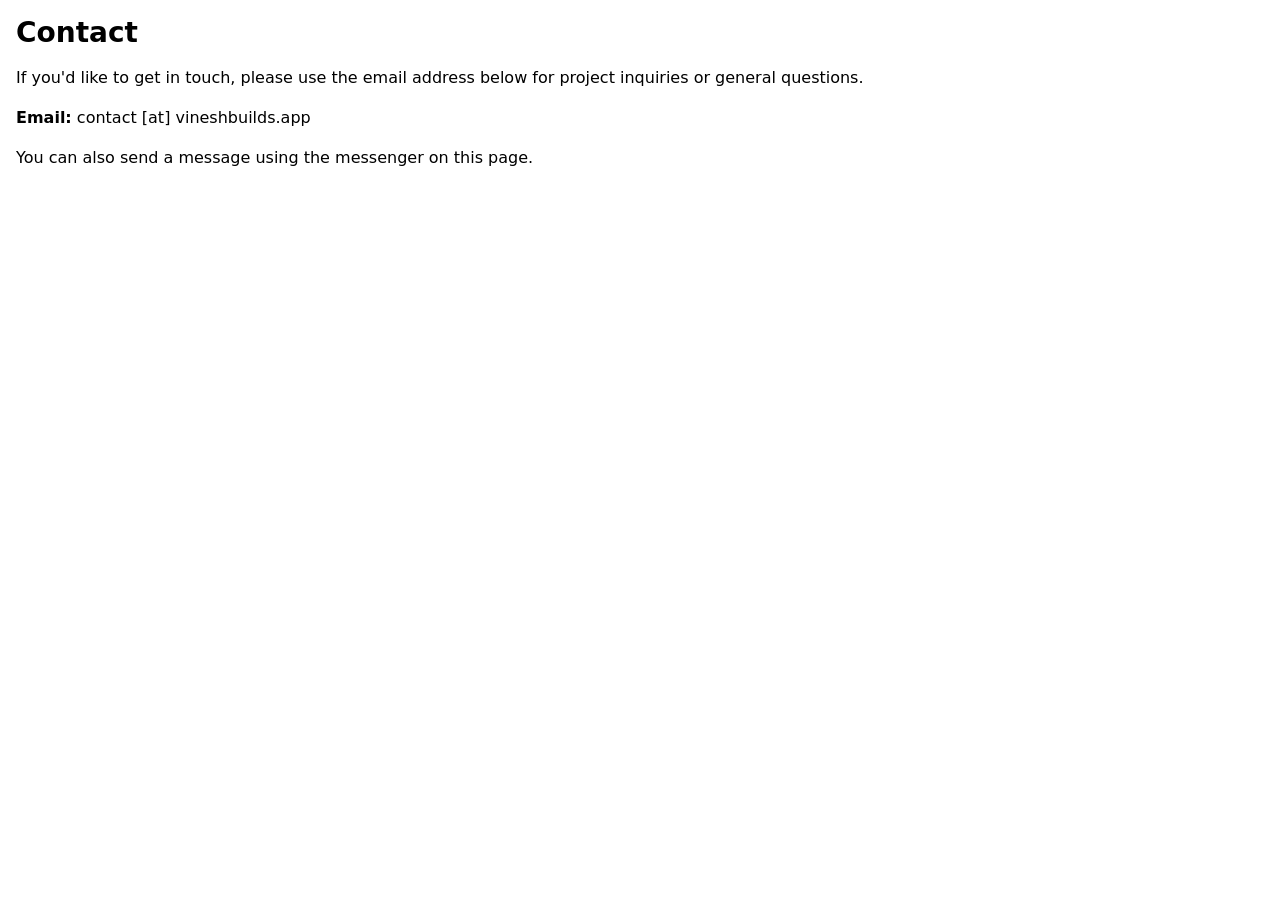
<file: contact.html>
<!DOCTYPE html>
<html>

<head>
    <meta charset='utf-8'>
    <meta name='viewport' content='width=device-width'>
    <title>Contact</title>
    <link rel="stylesheet" href="reset.css">
</head>

<body>
    <main>
        <h1>Contact</h1>
        <p>If you'd like to get in touch, please use the email address below for project inquiries or general questions.</p>
        <p><strong>Email:</strong> contact [at] vineshbuilds.app</p>
        <p>You can also send a message using the messenger on this page.</p>
    </main>
    <script>
        window.$crisp = window.$crisp || [];
        window.CRISP_WEBSITE_ID = "3289a012-9831-4413-9574-2118579bee8b";

        (function () {
            function injectCrisp() {
                if (document.getElementById("crisp-chat-script")) return;

                var script = document.createElement("script");
                script.id = "crisp-chat-script";
                script.src = "https://client.crisp.chat/l.js";
                script.async = true;
                script.onerror = function () {
                    console.warn("Crisp chat failed to load.");
                };
                document.head.appendChild(script);
            }

            function scheduleCrisp() {
                if ("requestIdleCallback" in window) {
                    window.requestIdleCallback(injectCrisp, { timeout: 2000 });
                } else {
                    window.setTimeout(injectCrisp, 0);
                }
            }

            if (document.readyState === "complete") {
                scheduleCrisp();
            } else {
                window.addEventListener("load", scheduleCrisp, { once: true });
            }
        }());
    </script>
</body>

</html>
</file>
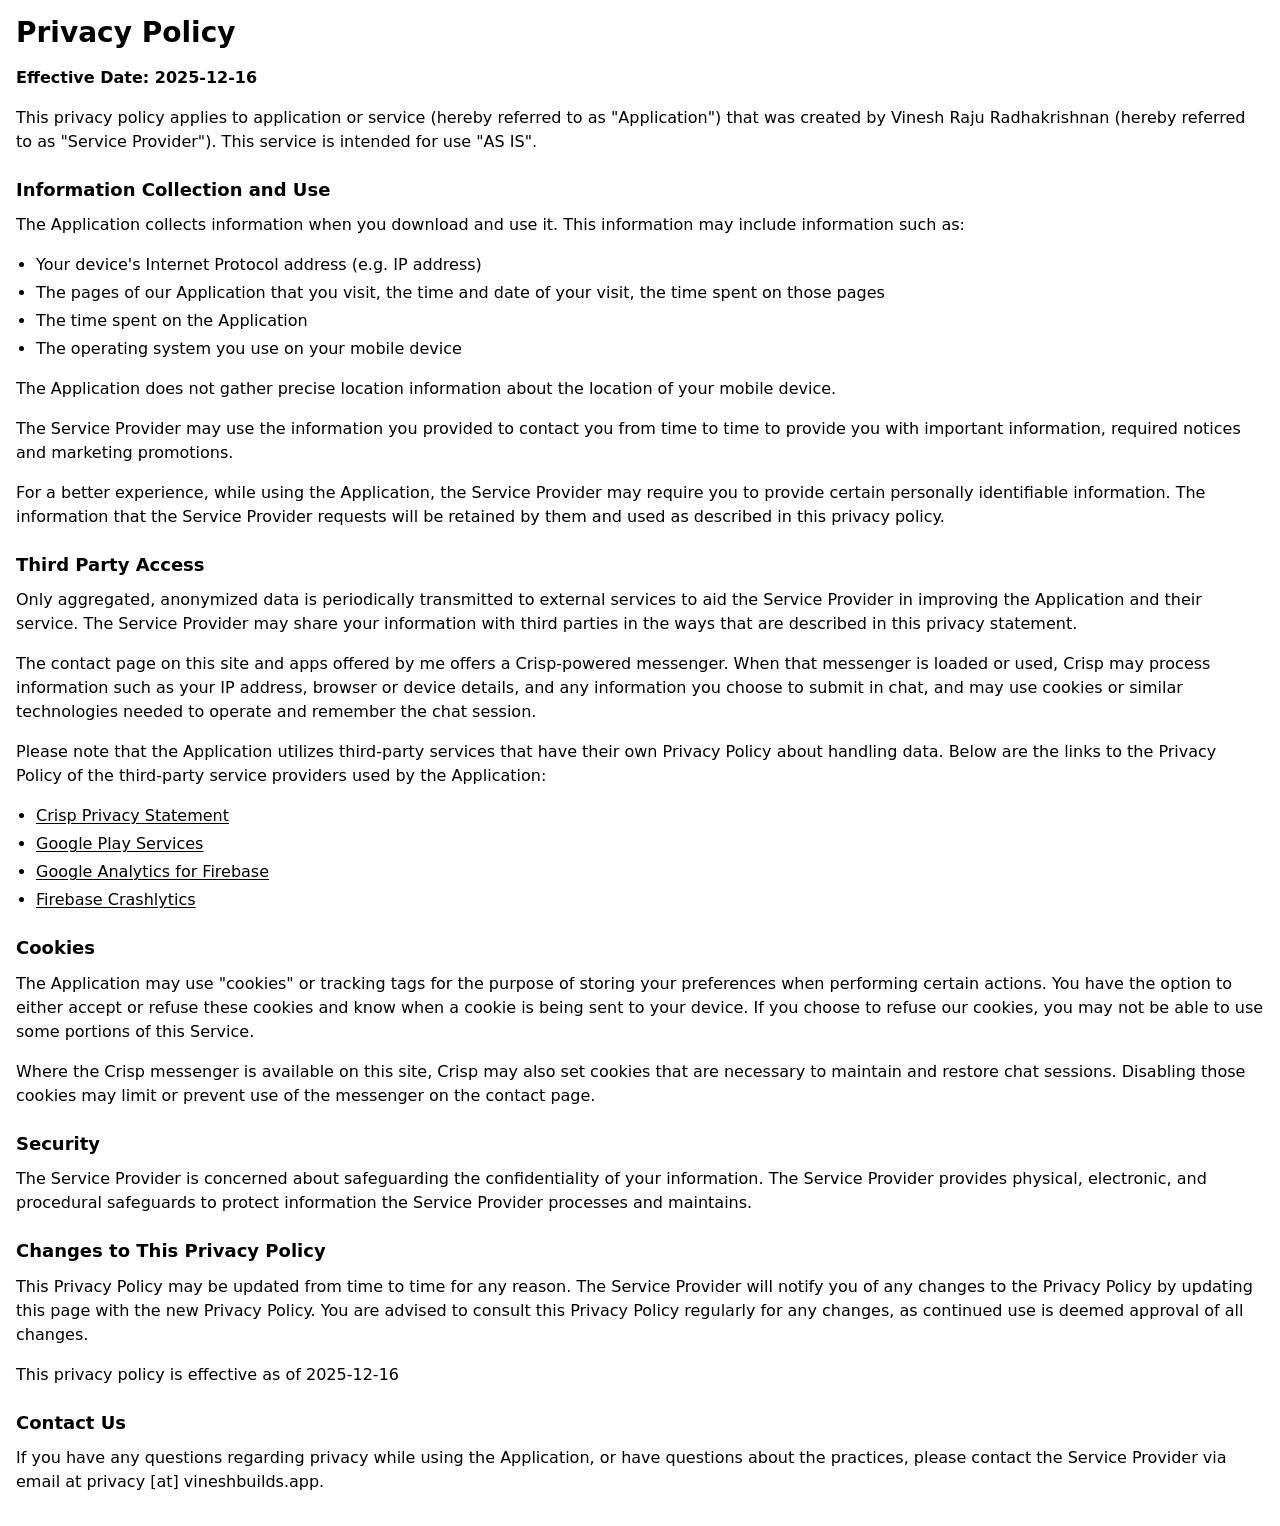
<file: privacy.html>
<!DOCTYPE html>
<html>

<head>
    <meta charset='utf-8'>
    <meta name='viewport' content='width=device-width'>
    <title>Privacy Policy</title>
    <link rel="stylesheet" href="reset.css">
</head>

<body>
    <h1>Privacy Policy</h1>
    <p>
        <strong>Effective Date: 2025-12-16</strong>
    </p>
    <p>
        This privacy policy applies to application or service (hereby referred to as "Application") that was created by
        Vinesh Raju Radhakrishnan (hereby referred to as "Service Provider"). This service is intended for use "AS IS".
    </p>

    <h3>Information Collection and Use</h3>
    <p>
        The Application collects information when you download and use it. This information may include information such
        as:
    </p>
    <ul>
        <li>Your device's Internet Protocol address (e.g. IP address)</li>
        <li>The pages of our Application that you visit, the time and date of your visit, the time spent on those pages
        </li>
        <li>The time spent on the Application</li>
        <li>The operating system you use on your mobile device</li>
    </ul>
    <p>
        The Application does not gather precise location information about the location of your mobile device.
    </p>
    <p>
        The Service Provider may use the information you provided to contact you from time to time to provide you with
        important information, required notices and marketing promotions.
    </p>
    <p>
        For a better experience, while using the Application, the Service Provider may require you to provide certain
        personally identifiable information. The information that the Service Provider requests will be retained by them
        and used as described in this privacy policy.
    </p>

    <h3>Third Party Access</h3>
    <p>
        Only aggregated, anonymized data is periodically transmitted to external services to aid the Service Provider in
        improving the Application and their service. The Service Provider may share your information with third parties
        in the ways that are described in this privacy statement.
    </p>
    <p>
        The contact page on this site and apps offered by me offers a Crisp-powered messenger. When that messenger is loaded or used, Crisp may
        process information such as your IP address, browser or device details, and any information you choose to submit
        in chat, and may use cookies or similar technologies needed to operate and remember the chat session.
    </p>
    <p>
        Please note that the Application utilizes third-party services that have their own Privacy Policy about handling
        data. Below are the links to the Privacy Policy of the third-party service providers used by the Application:
    </p>
    <ul>
        <li><a href="https://crisp.chat/en/privacy/" target="_blank" rel="noopener noreferrer">Crisp Privacy Statement</a></li>
        <li><a href="https://www.google.com/policies/privacy/" target="_blank" rel="noopener noreferrer">Google Play
                Services</a></li>
        <li><a href="https://firebase.google.com/policies/analytics" target="_blank" rel="noopener noreferrer">Google
                Analytics for Firebase</a></li>
        <li><a href="https://firebase.google.com/support/privacy" target="_blank" rel="noopener noreferrer">Firebase
                Crashlytics</a></li>
    </ul>

    <h3>Cookies</h3>
    <p>
        The Application may use "cookies" or tracking tags for the purpose of storing your preferences when performing
        certain actions. You have the option to either accept or refuse these cookies and know when a cookie is being
        sent to your device. If you choose to refuse our cookies, you may not be able to use some portions of this
        Service.
    </p>
    <p>
        Where the Crisp messenger is available on this site, Crisp may also set cookies that are necessary to maintain
        and restore chat sessions. Disabling those cookies may limit or prevent use of the messenger on the contact
        page.
    </p>

    <h3>Security</h3>
    <p>
        The Service Provider is concerned about safeguarding the confidentiality of your information. The Service
        Provider provides physical, electronic, and procedural safeguards to protect information the Service Provider
        processes and maintains.
    </p>

    <h3>Changes to This Privacy Policy</h3>
    <p>
        This Privacy Policy may be updated from time to time for any reason. The Service Provider will notify you of any
        changes to the Privacy Policy by updating this page with the new Privacy Policy. You are advised to consult this
        Privacy Policy regularly for any changes, as continued use is deemed approval of all changes.
    </p>
    <p>
        This privacy policy is effective as of 2025-12-16
    </p>

    <h3>Contact Us</h3>
    <p>
        If you have any questions regarding privacy while using the Application, or have questions about the practices,
        please contact the Service Provider via email at privacy [at] vineshbuilds.app.
    </p>
</body>

</html>
</file>
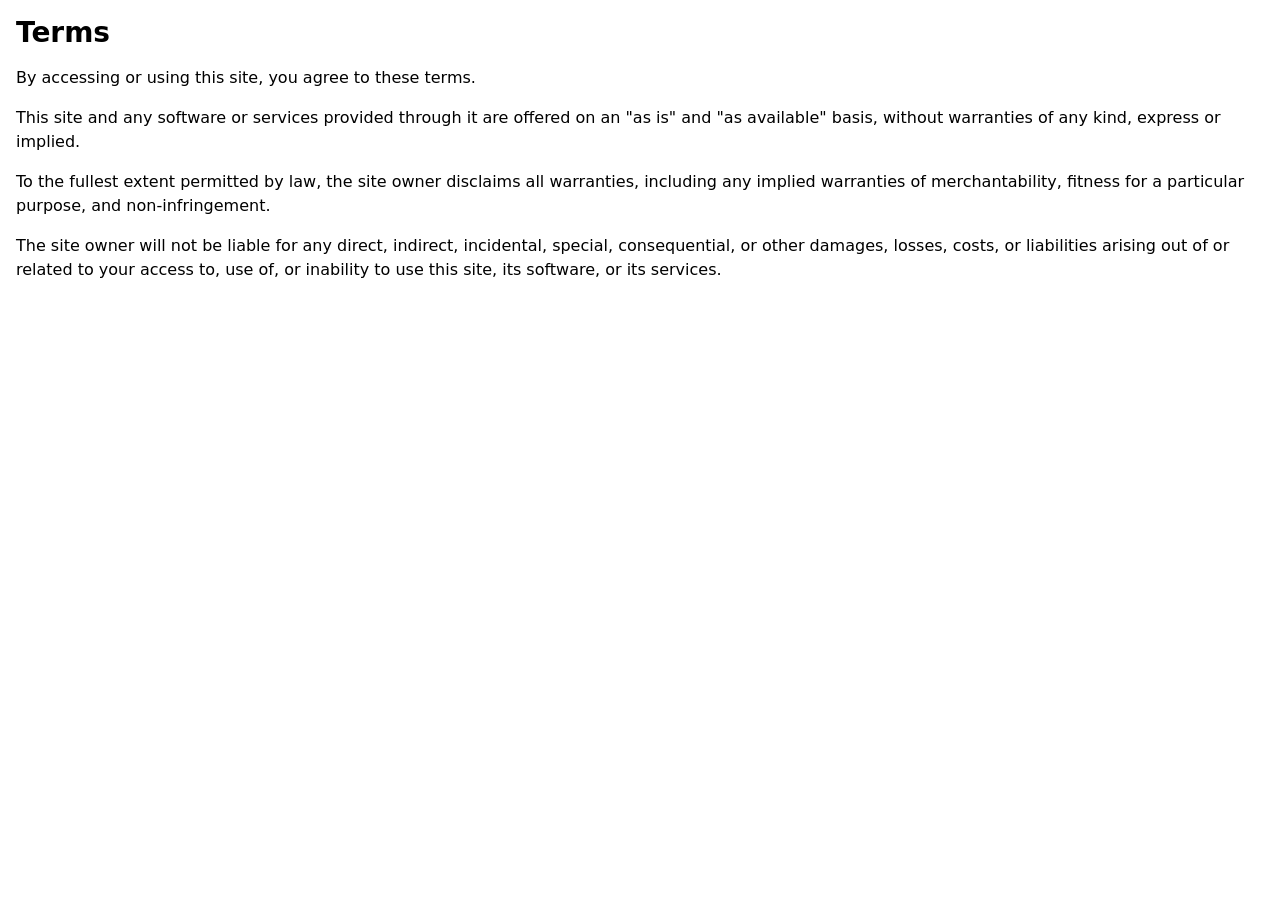
<file: terms.html>
<!DOCTYPE html>
<html>

<head>
    <meta charset='utf-8'>
    <meta name='viewport' content='width=device-width'>
    <title>Terms</title>
    <link rel="stylesheet" href="reset.css">
</head>

<body>
    <h1>Terms</h1>
    <p>By accessing or using this site, you agree to these terms.</p>
    <p>This site and any software or services provided through it are offered on an "as is" and "as available" basis, without warranties of any kind, express or implied.</p>
    <p>To the fullest extent permitted by law, the site owner disclaims all warranties, including any implied warranties of merchantability, fitness for a particular purpose, and non-infringement.</p>
    <p>The site owner will not be liable for any direct, indirect, incidental, special, consequential, or other damages, losses, costs, or liabilities arising out of or related to your access to, use of, or inability to use this site, its software, or its services.</p>
</body>

</html>
</file>
